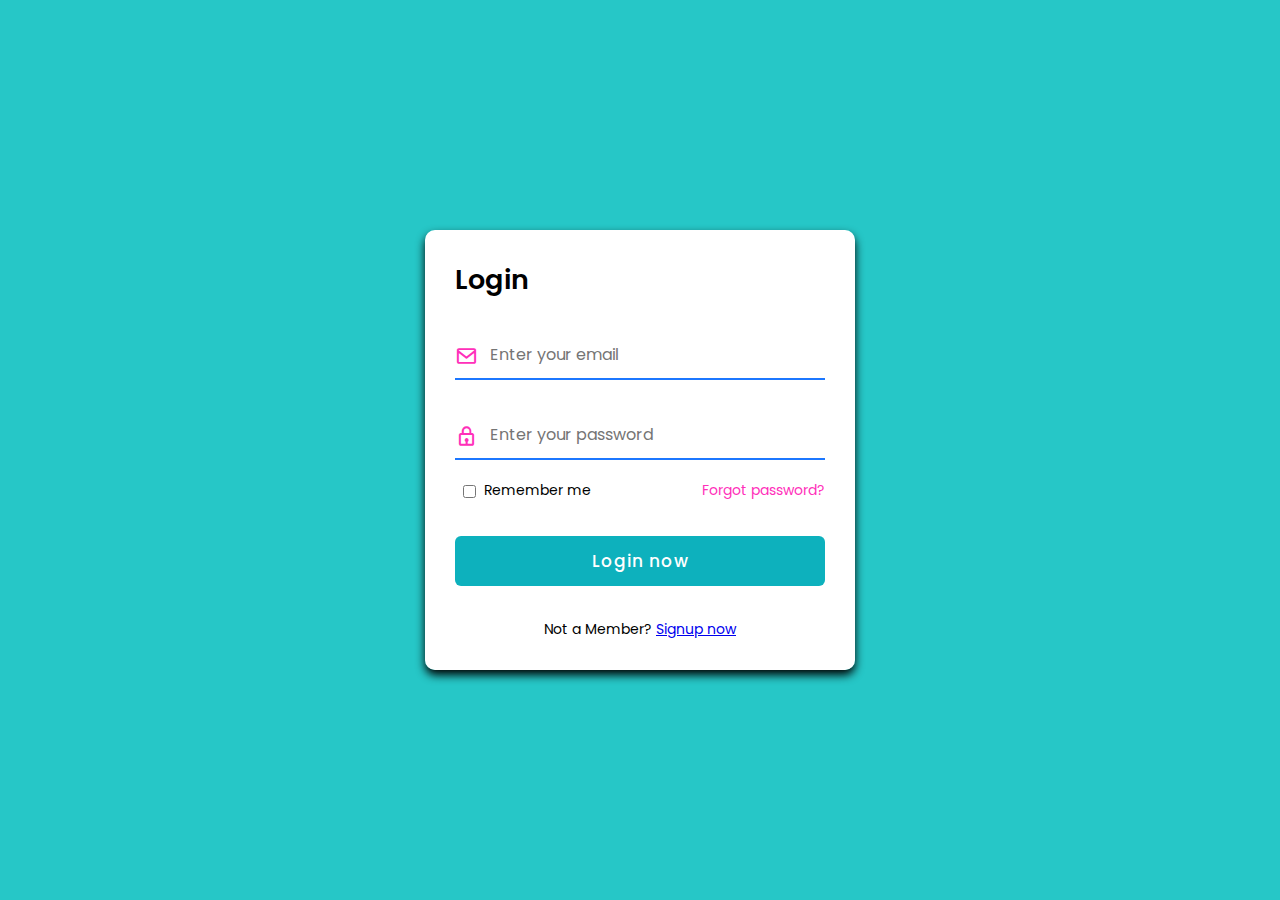
<file: Lab03-Signin-Signup1/index.html>
<!DOCTYPE html>
<html lang="en">
<head>
    <meta charset="UTF-8">
    <meta name="viewport" content="width=device-width, initial-scale=1.0">
    <title>Login & Registration Form</title>
    <link rel="stylesheet" href="style.css">
    <link href='https://unpkg.com/boxicons@2.1.4/css/boxicons.min.css' rel='stylesheet'>
</head>
<body>
    
<div class="container">
    <div class="forms">
        <div class="form login">
            <span class="title">Login</span>

            <form action="#">
                <div class="input-feild">
                    <input type="text" name="email" id="email" require placeholder="Enter your email">
                    <i class='bx bx-envelope'></i>
                </div>
                <div class="input-feild">
                    <input type="password" name="pwd" id="pwd" require placeholder="Enter your password" class="password">
                    <i class='bx bx-lock' ></i>
                </div>

                <div class="checkbox-text">
                    <div class="checkbox-content">
                        <input type="checkbox" name="chk1" id="chk1">
                        <label for="chk1" class="text">Remember me</label>
                    </div>
                    <a href="#" class="text">Forgot password?</a>
                </div>

                <div class="input-feild button">
                    <input type="button" value="Login now">
                </div>

                <div class="login-signup">
                    <span class="text">Not a Member?
                        <a href="register.html" class="herf">Signup now</a>
                    </span>
                </div>

            </form>

        </div>
    </div>
</div>

</body>
</html>
</file>
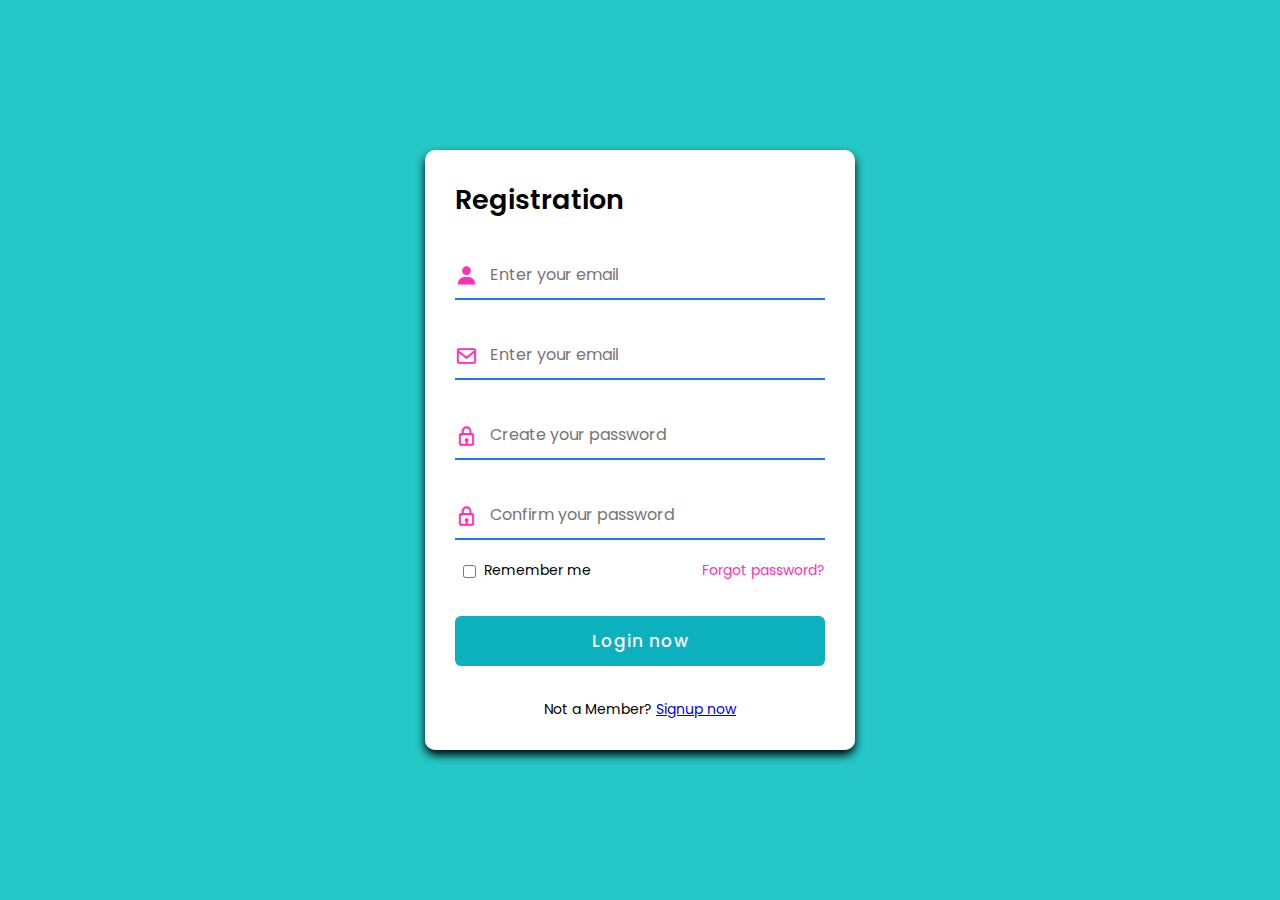
<file: Lab03-Signin-Signup2/index.html>
<!DOCTYPE html>
<html lang="en">
<head>
    <meta charset="UTF-8">
    <meta name="viewport" content="width=device-width, initial-scale=1.0">
    <title>Login & Registration Form</title>
    <link rel="stylesheet" href="style.css">
    <link href='https://unpkg.com/boxicons@2.1.4/css/boxicons.min.css' rel='stylesheet'>
</head>
<body>

<div class="container">
    <div class="forms">
        <div class="form login">
            <span class="title">Registration</span>

            <form action="#">
                <div class="input-feild">
                    <input type="text" name="name" id="name" require placeholder="Enter your email">
                    <i class='bx bxs-user'></i>
                </div>
                <div class="input-feild">
                    <input type="text" name="email" id="email" require placeholder="Enter your email">
                    <i class='bx bx-envelope'></i>
                </div>
                <div class="input-feild">
                    <input type="password" name="pwd" id="pwd" require placeholder="Create your password" class="password">
                    <i class='bx bx-lock' ></i>
                </div>
                <div class="input-feild">
                    <input type="password" name="pwd" id="pwd" require placeholder="Confirm your password" class="password">
                    <i class='bx bx-lock' ></i>
                </div>

                <div class="checkbox-text">
                    <div class="checkbox-content">
                        <input type="checkbox" name="chk1" id="chk1">
                        <label for="chk1" class="text">Remember me</label>
                    </div>
                    <a href="#" class="text">Forgot password?</a>
                </div>

                <div class="input-feild button">
                    <input type="button" value="Login now">
                </div>

                <div class="login-signup">
                    <span class="text">Not a Member?
                        <a href="register.html" class="herf">Signup now</a>
                    </span>
                </div>

            </form>

        </div>
    </div>
</div>

</body>
</html>
</file>
<file: Lab03-Signin-Signup1/style.css>
@import url('https://fonts.googleapis.com/css2?family=Poppins:wght@100;300;400;500;700&display=swap');


/* Universal Selector */
* {
  margin: 0;
  padding: 0;
  font-family: "Poppins", sans-serif;
  box-sizing: border-box;
}

body{
    height:100vh;
    display:flex ;
    align-items: center;
    justify-content: center;
    background-color:rgb(38, 199, 199) ;
}

.container{
    position: relative;
    max-width: 430px;
    width: 100%;
    background-color:  rgb(38, 199, 199);
    border-radius: 10px;
    box-shadow: 0 5px 10px rgba(0, 0, 0, 1);
    overflow: hidden;
    margin: 0 20px;
}

.container .forms {
    display: flex;
    align-items: center;
    height: 440px;
    width: 200%;
    transition: height 0.2s case;
}

.container .form{
    width: 50%;
    padding: 30px;
    background-color: white;
    transition: margin-left 0.1s case;
}

.container .form .title{
    position: relative;
    font-size: 27px;
    font-weight: 600;
}

.form .input-feild{
    position: relative;
    height: 50px;
    width: 100%;
    margin-top: 30px;
}

.input-feild input{
    position: relative;
    height: 100%;
    width: 100%;
    padding: 0 35px;
    border: none;
    outline: none;
    font-size: 16px;
    border-bottom: 2px solid  rgb(28, 119, 255);
    border-top: 2px solid transparent;
    transition: all 0.2s case;
}

.input-field input:is(:focus, :valid){
    border-bottom-color:#408ef4;
}

.input-feild i{
    position: absolute;
    top: 50%;
    transform: translateY(-50%);
    color:rgb(255, 48, 186);
    font-size: 23px;
    transition: all 0.2s case;
    left: 0px;
}

.form .checkbox-text{
    display: flex;
    align-items: center;
    justify-content: space-between;
    margin-top: 20px;
}

.checkbox-text .checkbox-content{
    display: flex;
    align-items: center;
}

.checkbox-content input{
    margin: 0 8px -2px;
    accent-color:grey;
}

.form .text{
    color: rgba(0, 0, 0, 1);
    font-size: 14px;
}

.form a.text{
    text-decoration: none;
    color:  rgb(255, 48, 186);
}

.form a:hover{
    text-decoration: underline;
}

.form .button{
    margin-top: 35px;
}

.form .button input{
    border: none;
    color: white;
    font-size: 17px;
    font-weight: 500;
    letter-spacing: 1px;
    border-radius: 6px;
    background-color:rgb(13, 177, 189);
    cursor: painter;
    transition: all 0.3s case;
}

.button input:hover{
    background-color:rgb(137, 96, 179);
}

.login-signup{
    margin-top: 30px;
    justify-content: center;
    align-items: center;
    text-align: center;
}
</file>
<file: Lab03-Signin-Signup2/style.css>
@import url('https://fonts.googleapis.com/css2?family=Poppins:wght@100;300;400;500;700&display=swap');


/* Universal Selector */
* {
  margin: 0;
  padding: 0;
  font-family: "Poppins", sans-serif;
  box-sizing: border-box;
}

body{
    height:100vh;
    display:flex ;
    align-items: center;
    justify-content: center;
    background-color:rgb(38, 199, 199) ;
}

.container{
    position: relative;
    max-width: 430px;
    width: 100%;
    background-color: rgb(38, 199, 199);
    border-radius: 10px;
    box-shadow: 0 5px 10px rgb(0, 0, 0);
    overflow: hidden;
    margin: 0 20px;
}

.container .forms {
    display: flex;
    align-items: center;
    height: 600px;
    width: 200%;
    transition: height 0.2s case;
}

.container .form{
    width: 50%;
    padding: 30px;
    background-color: white;
    transition: margin-left 0.1s case;
}

.container .form .title{
    position: relative;
    font-size: 27px;
    font-weight: 600;
}

.form .input-feild{
    position: relative;
    height: 50px;
    width: 100%;
    margin-top: 30px;
}

.input-feild input{
    position: relative;
    height: 100%;
    width: 100%;
    padding: 0 35px;
    border: none;
    outline: none;
    font-size: 16px;
    border-bottom: 2px solid rgb(28, 119, 255);
    border-top: 2px solid transparent;
    transition: all 0.2s case;
}

.input-field input:is(:focus, :valid){
    border-bottom-color: #408ef4;
}

.input-feild i{
    position: absolute;
    top: 50%;
    transform: translateY(-50%);
    color: rgb(255, 48, 186);
    font-size: 23px;
    transition: all 0.2s case;
    left: 0px;
}

.form .checkbox-text{
    display: flex;
    align-items: center;
    justify-content: space-between;
    margin-top: 20px;
}

.checkbox-text .checkbox-content{
    display: flex;
    align-items: center;
}

.checkbox-content input{
    margin: 0 8px -2px;
    accent-color:grey;
}

.form .text{
    color: rgba(0, 0, 0, 1);
    font-size: 14px;
}

.form a.text{
    text-decoration: none;
    color: rgb(255, 48, 186);
}

.form a:hover{
    text-decoration: underline;
}

.form .button{
    margin-top: 35px;
}

.form .button input{
    border: none;
    color: white;
    font-size: 17px;
    font-weight: 500;
    letter-spacing: 1px;
    border-radius: 6px;
    background-color: rgb(13, 177, 189);
    cursor: painter;
    transition: all 0.3s case;
}

.button input:hover{
    background-color: rgb(18, 17, 19);
}

.login-signup{
    margin-top: 30px;
    justify-content: center;
    align-items: center;
    text-align: center;
}
</file>
